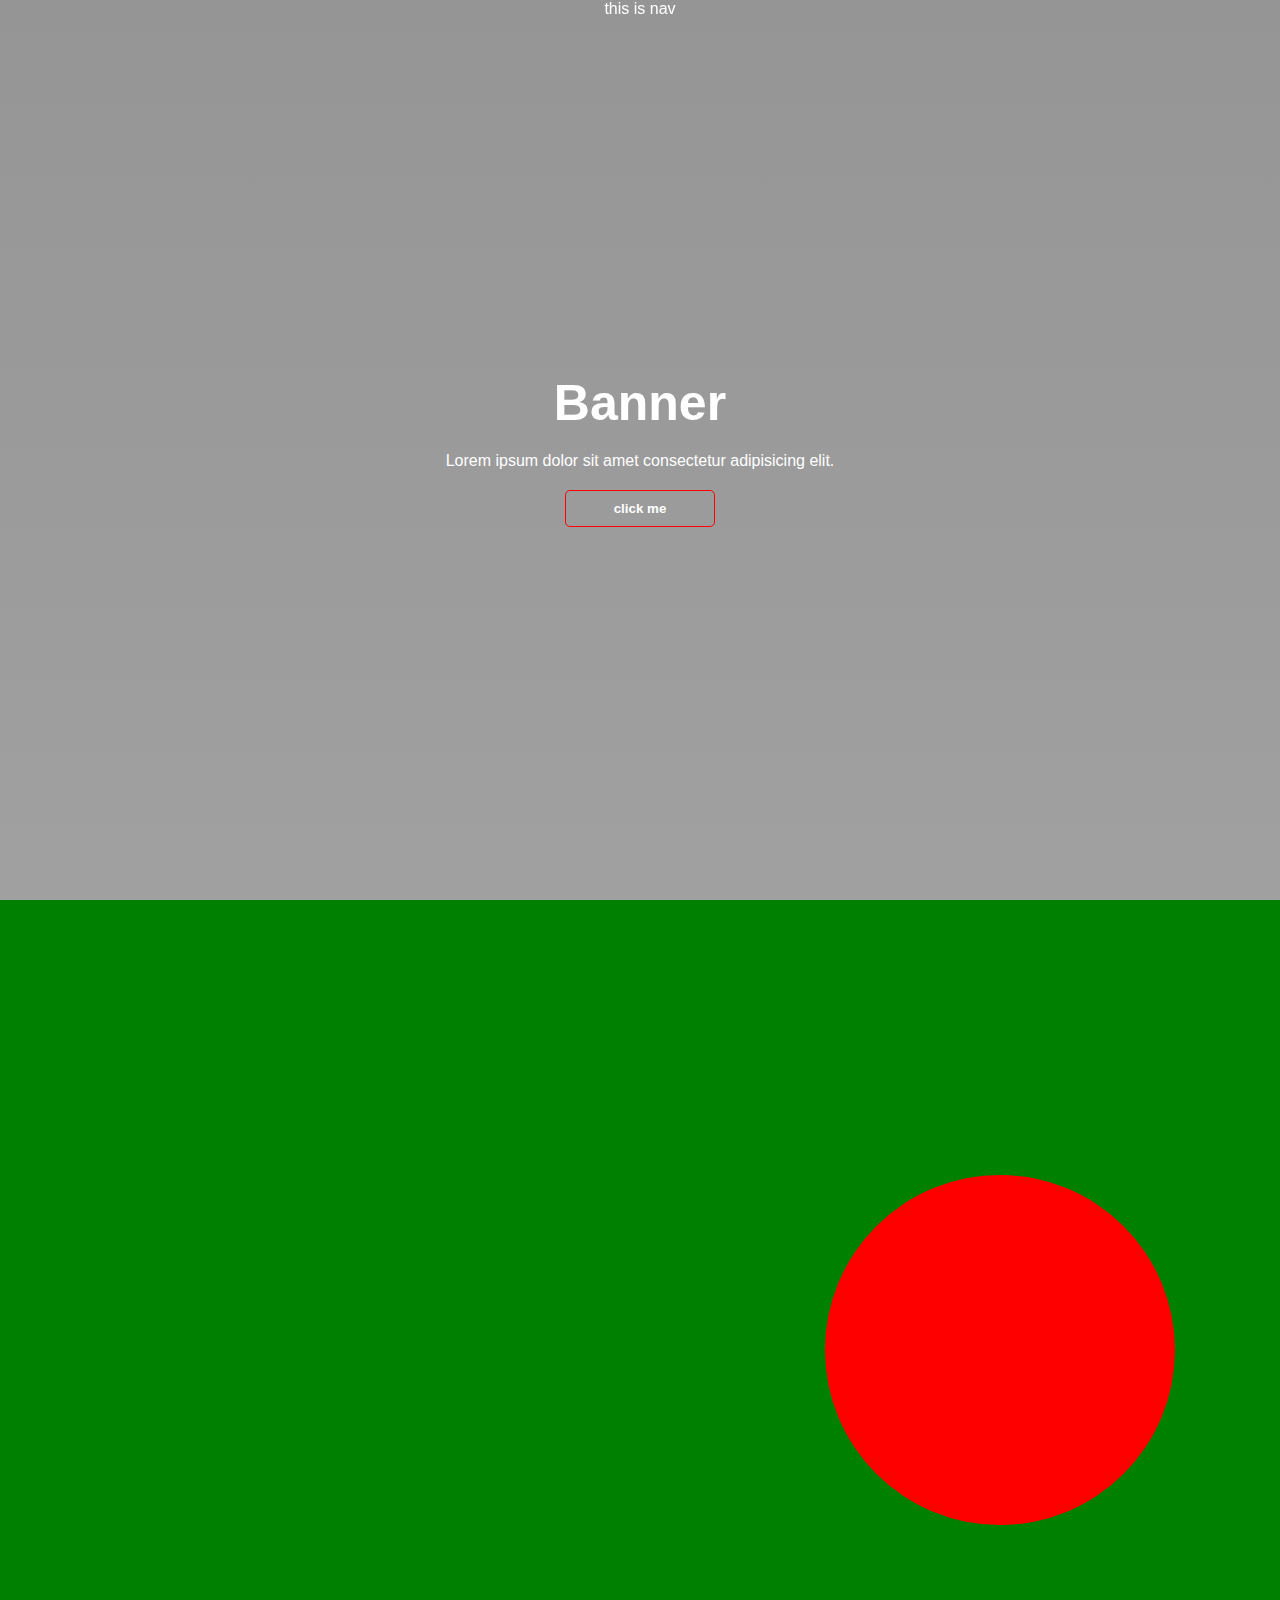
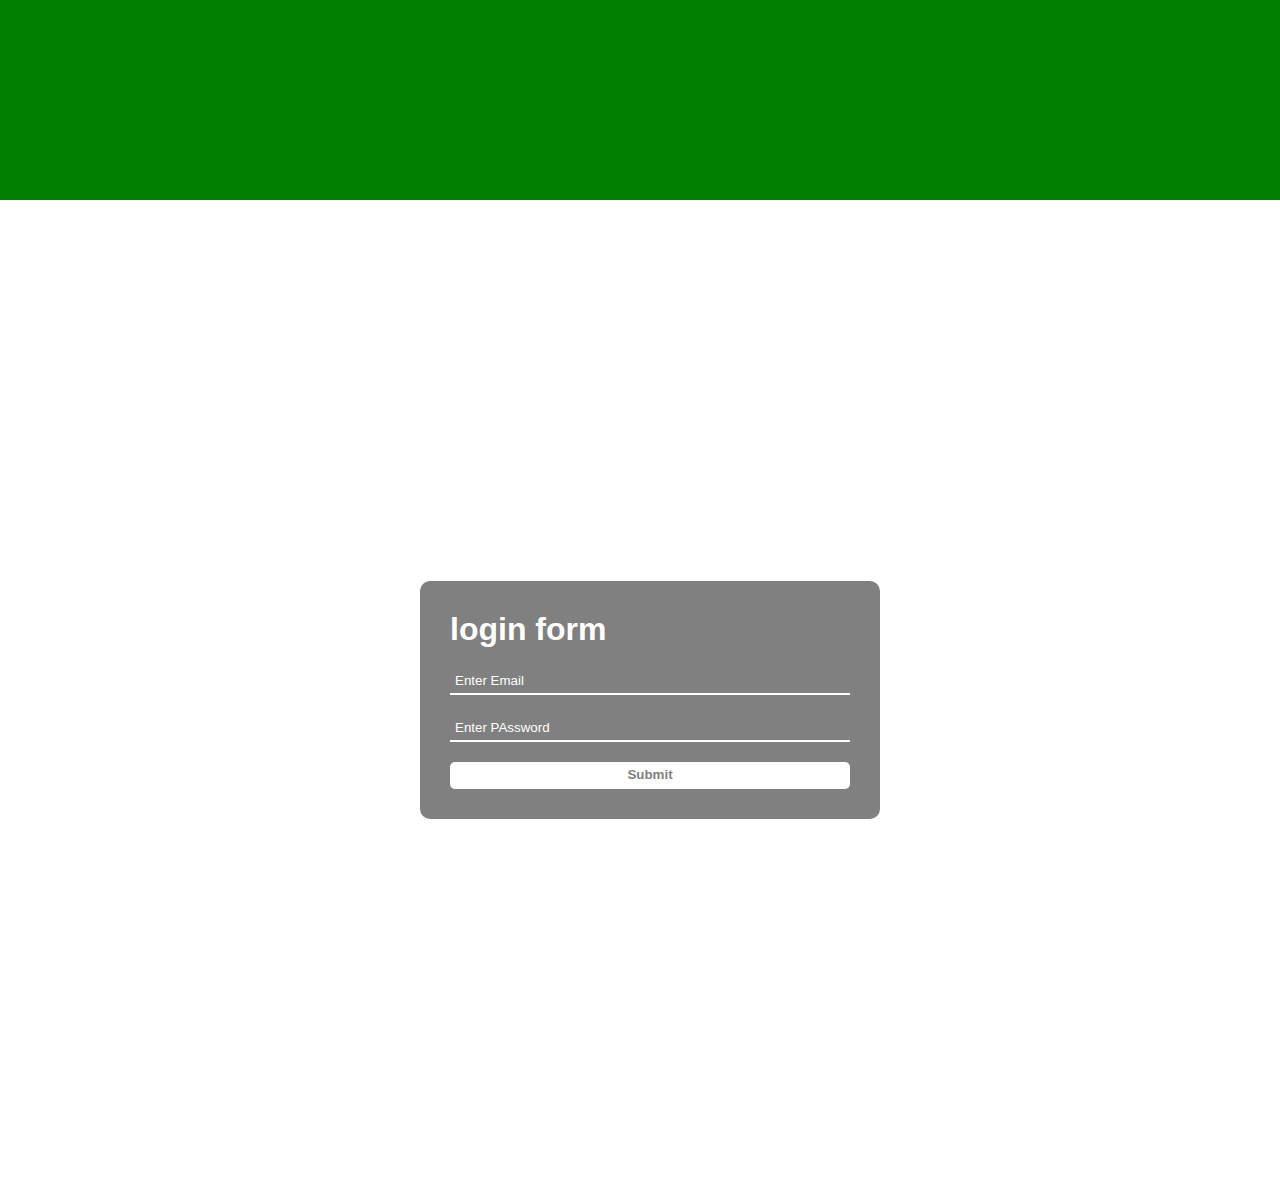
<file: index.html>
<!DOCTYPE html>
<html lang="en">
<head>
    <meta charset="UTF-8">
    <meta name="viewport" content="width=device-width, initial-scale=1.0">
    <title>css practice</title>
    <link rel="stylesheet" href="/style.css">
</head>
<body>
    <header class="main">
        <nav>this is nav</nav>
        <div class="container">
            <h1>Banner</h1>
            <p>Lorem ipsum dolor sit amet consectetur adipisicing elit.</p>
            <button>click me </button>
        </div>
    </header>
    <main>
        <section class="sectionContant">
            <div class="red"></div>
        </section>
        <section class="formSection">
            <form action="">
                <!-- <fieldset>
                    <legend>shorif</legend>
                    <h1>Css Form Style</h1>
                </fieldset> -->
                <h1>login form</h1>
                <input type="email" placeholder="Enter Email"  name="email" id="" class="input" >
                <input type="password" placeholder="Enter PAssword"  name="email" id="" class="input" >
                <input type="submit" name="email" id="" class="input" >
            </form>
        </section>
    </main>
</body>
</html>
</file>
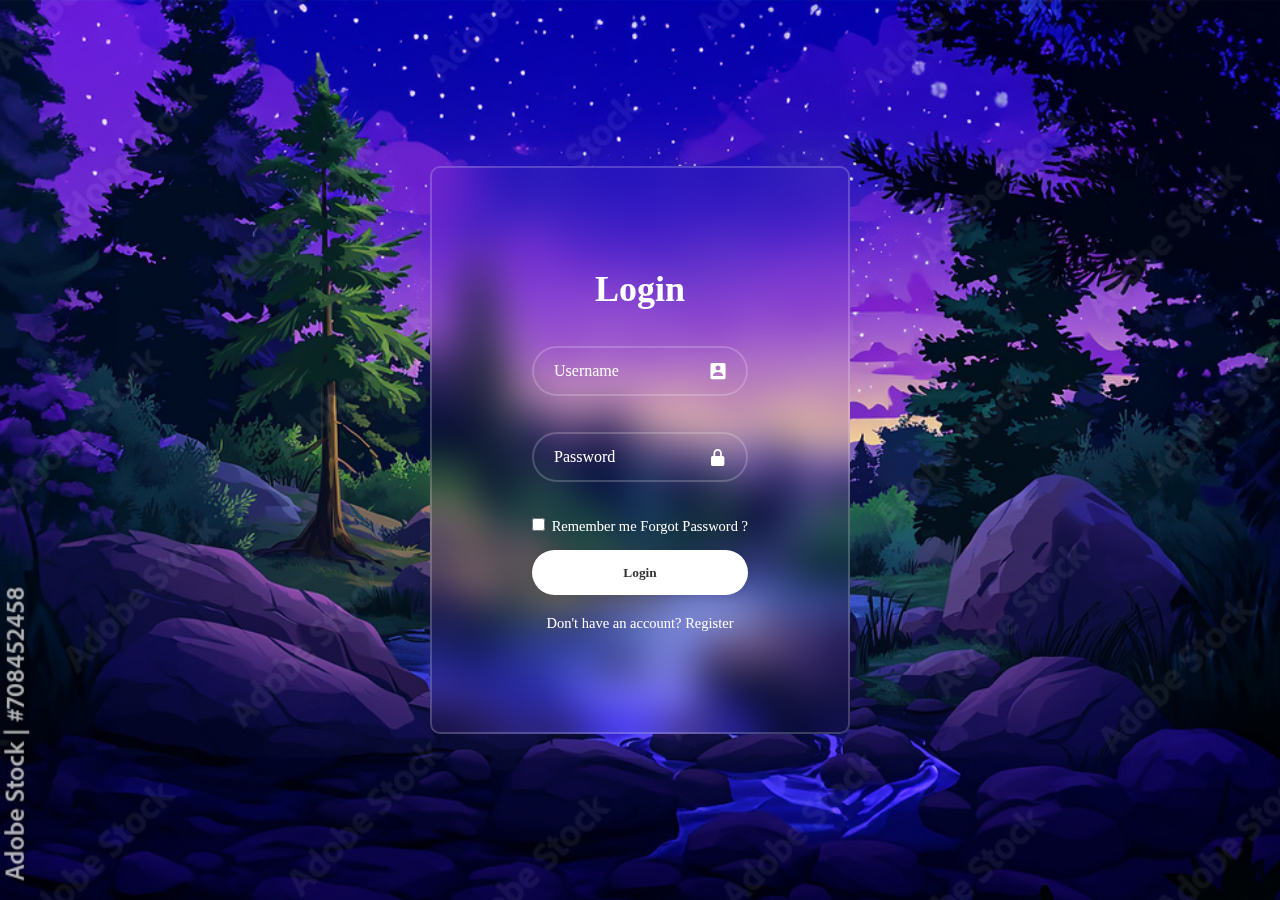
<file: form1.html>
<!DOCTYPE html>
<html lang="en">
<head>
    <meta charset="UTF-8">
    <meta name="viewport" content="width=device-width, initial-scale=1.0">
    <title>form 1</title>
    <link rel="stylesheet" href="form1.css">
    <link href='https://unpkg.com/boxicons@2.1.4/css/boxicons.min.css' rel='stylesheet'>

</head>
<body>
    <div class="wrappear">
        <form action="">
            <h1>Login</h1>
           <div class="input-box">
                <input type="text" placeholder="Username"required>
                <i class='bx bxs-user-rectangle'></i>
           </div>
           <div class="input-box">
                <input type="Password"placeholder="Password"required>
                <i class='bx bxs-lock-alt'></i>
           </div>
           <div class="remember-forget">
                <label for="">
                <input type="checkbox">
                Remember me
                </label>
                <a href="#">Forgot Password ?</a>
           </div>
            <button type="submit" class="button">Login</button>
           <div class="register-link">
                <p>Don't have an account? <a href="# ">Register</a> </p>
           </div>
        </form>
    </div>
</body>
</html>
</file>
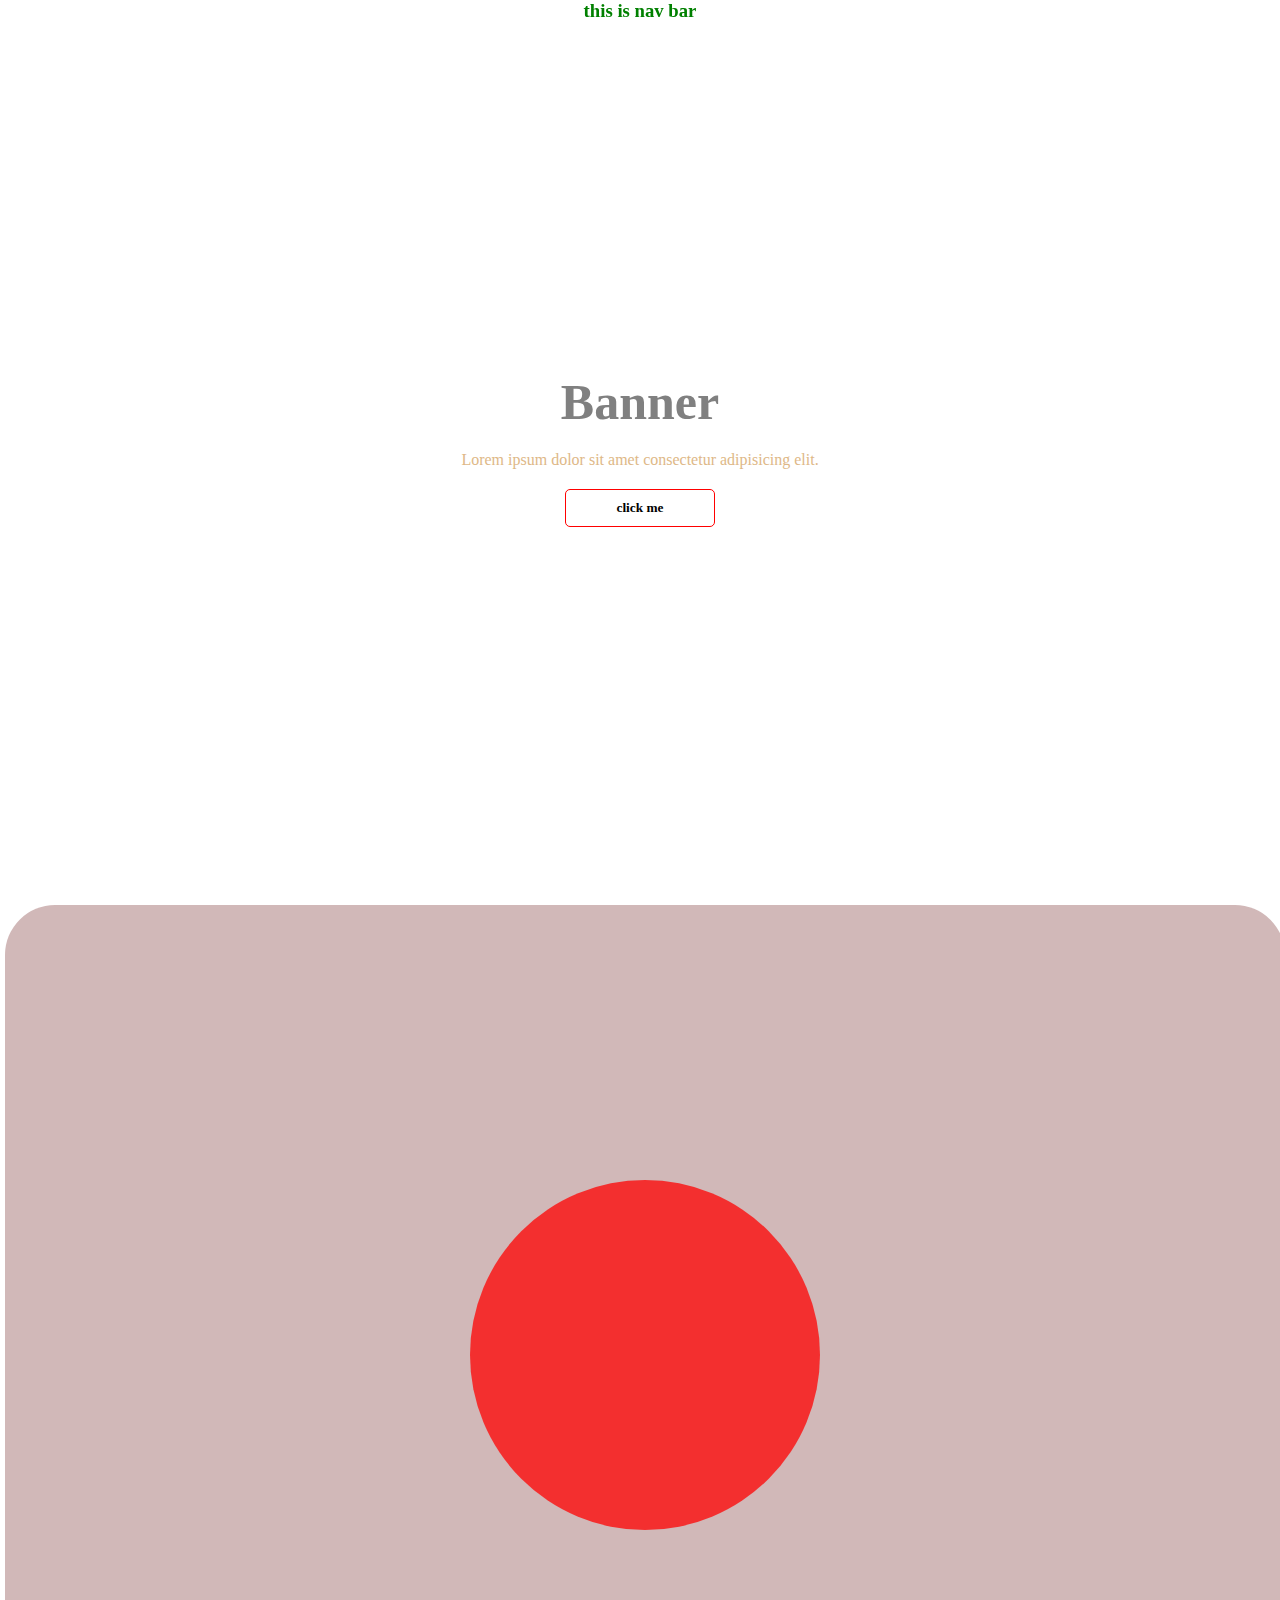
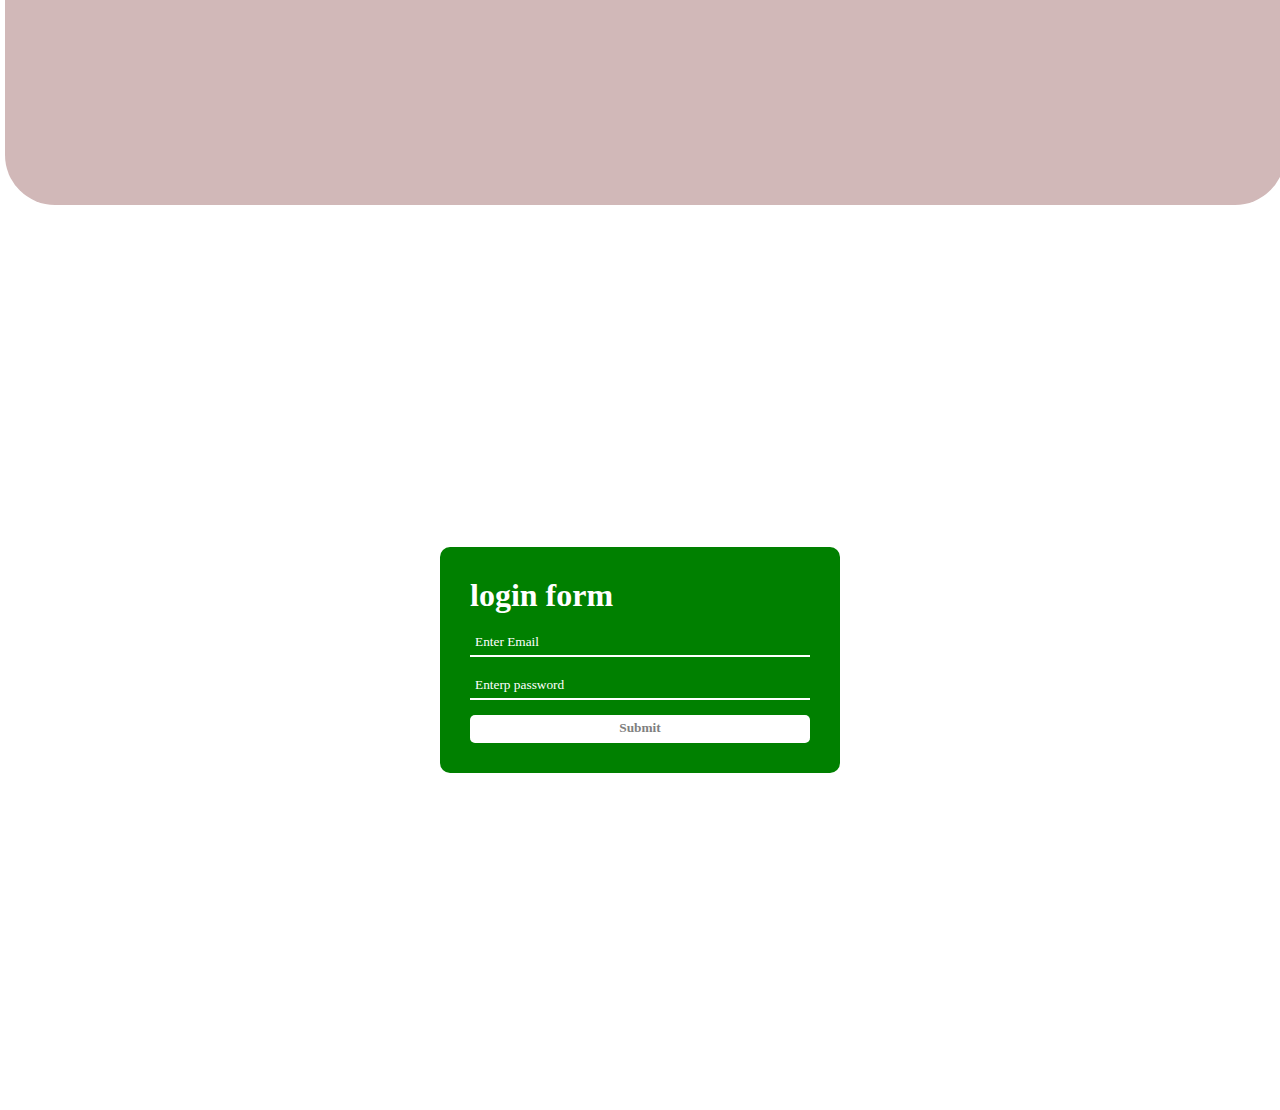
<file: task1.html>
<!DOCTYPE html>
<html lang="en">
<head>
    <meta charset="UTF-8">
    <meta name="viewport" content="width=device-width, initial-scale=1.0">
    <title>task 1</title>
    <link rel="stylesheet" href="task1.css">
</head>
<body>
    <header class="main">
        <nav>
            <h3>this is nav bar</h3>
        </nav>
            <div class="container">
                <h1>Banner</h1>
                <p>Lorem ipsum dolor sit amet consectetur adipisicing elit.</p>
                <button>click me</button>
            </div>
        </header>
        <main>
            <section class="sectionContant">
                <div class="red"></div>
            </section>
            <section class="formSection">
                <form action="">
                    <!-- <fieldset>
                        <legend>SHARIF MUNSHI</legend>
                        <h4>css forme</h4>
                    </fieldset> -->
                    <h1>login form</h1>
                    <input type="email" placeholder="Enter Email">
                    <input type="password" placeholder="Enterp password">
                    <input type="submit" >
                </form>
            </section>
        </main>
</body>
</html>
</file>
<file: style.css>
*{
    margin: 0;
    padding: 0;
    font-family: Arial, Helvetica, sans-serif;
    transition: .5s;
}
.main{
    width: 100%;
    /* min-width: 200px; */
    /* max-width: 100%; */
    height: 100vh;
    /* background: red; */
    /* background: linear-gradient(black,red); */
    /* background: radial-gradient(red,rgb(138, 57, 57),rgb(94, 74, 74)); */
    /* background: linear-gradient(black 0%,black 50%,rgb(187, 167, 167) 50%, red 100%); */
    /* background: linear-gradient(45deg , black,green , red); */
    /* background-image: url('https://www.shutterstock.com/image-photo/beautifull-neature-waterfall-260nw-1998363710.jpg'); */
    background-image: linear-gradient(rgba(0, 0, 0, 0.417) , rgba(0, 0, 0, 0.372)),url('https://www.shutterstock.com/image-photo/beautifull-neature-waterfall-260nw-1998363710.jpg');
    background-repeat: no-repeat;
    background-size: cover;
    background-position: center;
    display: flex;
    justify-content: center;
    align-items: center;
    background-attachment: fixed;
}
nav{
    color: white;
    position: fixed;
    top: 0;
    z-index: 10;
    text-align: center;
}
.container{
    display: flex;
    flex-direction: column;
    gap: 20px;
    justify-content: center;
    align-items: center;
}
 .container h1{
    font-size: 50px;
    font-weight: bolder;
    color: #fff;
} 
.container p {
    text-align: center;
    color:white;
}
.container button{
    width: 150px;
    padding: 10px;
    border-radius: 5px;
    font-weight: bold;
    color: white;
    background-color: transparent;
    border: 1px solid red;
}
.container button:hover{
    background-color: red;
}
.container button:active{
    /* transform: scale(10.5); */
    /* transform: scalex(10.5); */
    /* transform: rotate(360deg); */
    /* transform: rotatey(360deg); */
    transform: skew(50deg);
}

.sectionContant{
    width: 100%;
    min-height: 100vh;
    position: relative;
    background: green;
    overflow: hidden;
}
.red{
    width: 350px;
    height: 350px;
    background: red;
    border-radius: 50%;
    position: absolute;
    top: 50%;
    left: 100%;
    transform: translate(-130%,-50%);
}
/* -------------- form design is start from here -----------  */
.formSection{
    width: 100%;
    min-height: 100vh;
    padding: 50px 10px;
    display: flex;
    justify-content: center;
    align-items: center;
}
.formSection form {
    width: 400px;
    padding: 30px;
    background: gray;
    border-radius: 10px;
    display: flex;
    flex-direction: column;
    gap: 20px;
}
.formSection form h1{
    color: white;
}
/* .formSection form input{
    padding: 5px;
    border-radius: 5px;
    border: 0;
    outline: 0;
    text-align: center;
} */
.formSection form input{
    border: 0;  
    outline: 0;
    background: transparent;
    border-bottom: 2px solid White;
    padding: 5px;
    color: white;
}
.formSection form input::placeholder{
    color: white;
}
.formSection form input[type=submit]{
    background-color: white;
    color: gray;
    font-weight: bold;
    border-radius: 5px;
}
</file>
<file: form1.css>
*{
    margin: 0;
    padding: 0;
    box-sizing: border-box;
    font-family:poppins sans-serif;
}
body{
    display: flex;
    justify-content: center;
    align-items: center;
    min-height: 100vh;
    background: url(/AdobeStock_708452458_Preview.jpeg);
    background-repeat: no-repeat;
    background-size: cover;
    background-position: center;
}
.wrappear{
    width: 420px;
    background:transparent;
    border: 2px solid rgb(255, 255, 255,.2);
    backdrop-filter: blur(20px);
    color: #fff;
    border-radius: 10px;
    padding: 100px;
}
.wrappear h1{
    font-size: 36px;
    text-align: center;
}
.wrappear .input-box{
    position: relative;
    width: 100%;
    height: 50px;
    margin: 36px 0 ;
}
.input-box input{
    width: 100%;
    height: 100%;
    background: transparent  ;
    border: none;
    outline: none;
    border: 2px solid rgba(255, 255,255,.2);
    border-radius: 40px;
    font-size: 16px;
    color: #fff;
    padding: 20px 45px 20px 20px;

}.input-box input::placeholder{
    color: #fff;
}
.input-box i{
    position: absolute;
    right: 20px;
    top: 25px;
    transform: translateY(-50%);
    font-size: 20px;
}
.wrappear .remember-forget{
    display: flex;
    justify-content: space-between;
    font-size: 14.5px;
    margin:15px 0 15px ;
}
.remember-forget label input{
    accent-color:#fff ;
    margin-right: 3px;
}
.remember-forget a{
    color: #fff;
    text-decoration: none;
}
.remember-forget a:hover{
    text-decoration: underline;
}
.wrappear button{
    width: 100%;
    height: 45px;
    background: #fff;
    border: none;
    outline: none;
    border-radius: 40px;
    box-shadow: 0 0 10px rgba(0, 0,0,.1);
    cursor: pointer;
    color: #333;
    font-weight: 600;
}
.wrappear .register-link{
    font-size: 14.5px ;
    text-align: center;
    margin-top: 20px;

}
.register-link p a{
    color: #fff;
    text-decoration: none;
    font-weight: 600px;
}
.register-link p a:hover{
    text-decoration: underline;

}
</file>
<file: task1.css>
*{
    margin: 0;
    padding: 0;
    font-family: serif ;
    transition: .5s;
    box-sizing: border-box;
}
.main{

}
 nav{
    color: green;
    position: fixed;
    top: 0;
    z-index: 10;
    width: 100%;
}
h3{
       text-align: center;
}
.container{
    display: flex;
     flex-direction:column;
    gap: 20px;
    justify-content: center;
    align-items: center; 
    background-image: url(https://media.istockphoto.com/id/517188688/photo/mountain-landscape.jpg?s=1024x1024&w=0&k=20&c=z8_rWaI8x4zApNEEG9DnWlGXyDIXe-OmsAyQ5fGPVV8=);
    height: 100vh;
    background-repeat: no-repeat;
    background-size: cover;
    background-position:center ;
    background-attachment:fixed ;

}   
.container h1{
    font-size: 50px;
    font-weight: bolder;
    color: grey;
}
.container p{
    text-align: center;
    color: burlywood;
}
.container button{
    width: 150px;
    padding: 10px;
    border-radius: 5px;
    background: transparent;
    font-weight: bolder;
    border: 1px solid red;
}
.container button:hover{
    background-color: red;
}
.container button:active{
    /* transform: scale(); */
    /* transform: scaley(5); */
    /* transform: skew(45deg); */
    transform: rotate(180deg);
}

/* --------------------- */
/* this is header section */
.sectionContant{
    width: 100%;
    min-height: 100vh;
    position: relative;
    background: rgb(209, 184, 184);
    overflow: hidden;
    margin: 5px;
    border-radius: 50px;
}
.red{
    width: 350px;
    height: 350px;
    background: rgba(255, 0, 0, 0.746);
    border-radius: 190px;
    position: absolute;
    top: 50%;
    left:50% ;
    transform: translate(-50%,-50%);
}
/* -----------------------------------
FORM IS STARTING FORM HERE */
.formSection{
    width:100%;
    min-height: 100vh;
    padding: 50px 10px;
    display: flex;
    justify-content: center;
    align-items: center;
}
.formSection form{
    width: 400px;
    padding: 30px;
    background-color: green;
    display: flex;
    flex-direction: column;
    gap: 15px;
    border-radius: 10px;
}
.formSection form h1 {
    color: #fff;
}
/* .formSection form input{
    padding: 5px;
    border-radius: 5px;
    border: 0;
    outline: 0;
    text-align: center;
}. */
 .formSection input{
    border: 0;
    outline: 0;
    background: transparent;
    border-bottom: 2px solid white;
    padding: 5px;
    color: white;
 }
 .formSection form input::placeholder{
    color: #fff;
 }
 .formSection form input[type=submit]{
    background-color: #fff;
    color: grey;
    font-weight: bold;
    border-radius: 5px;
 }
</file>
